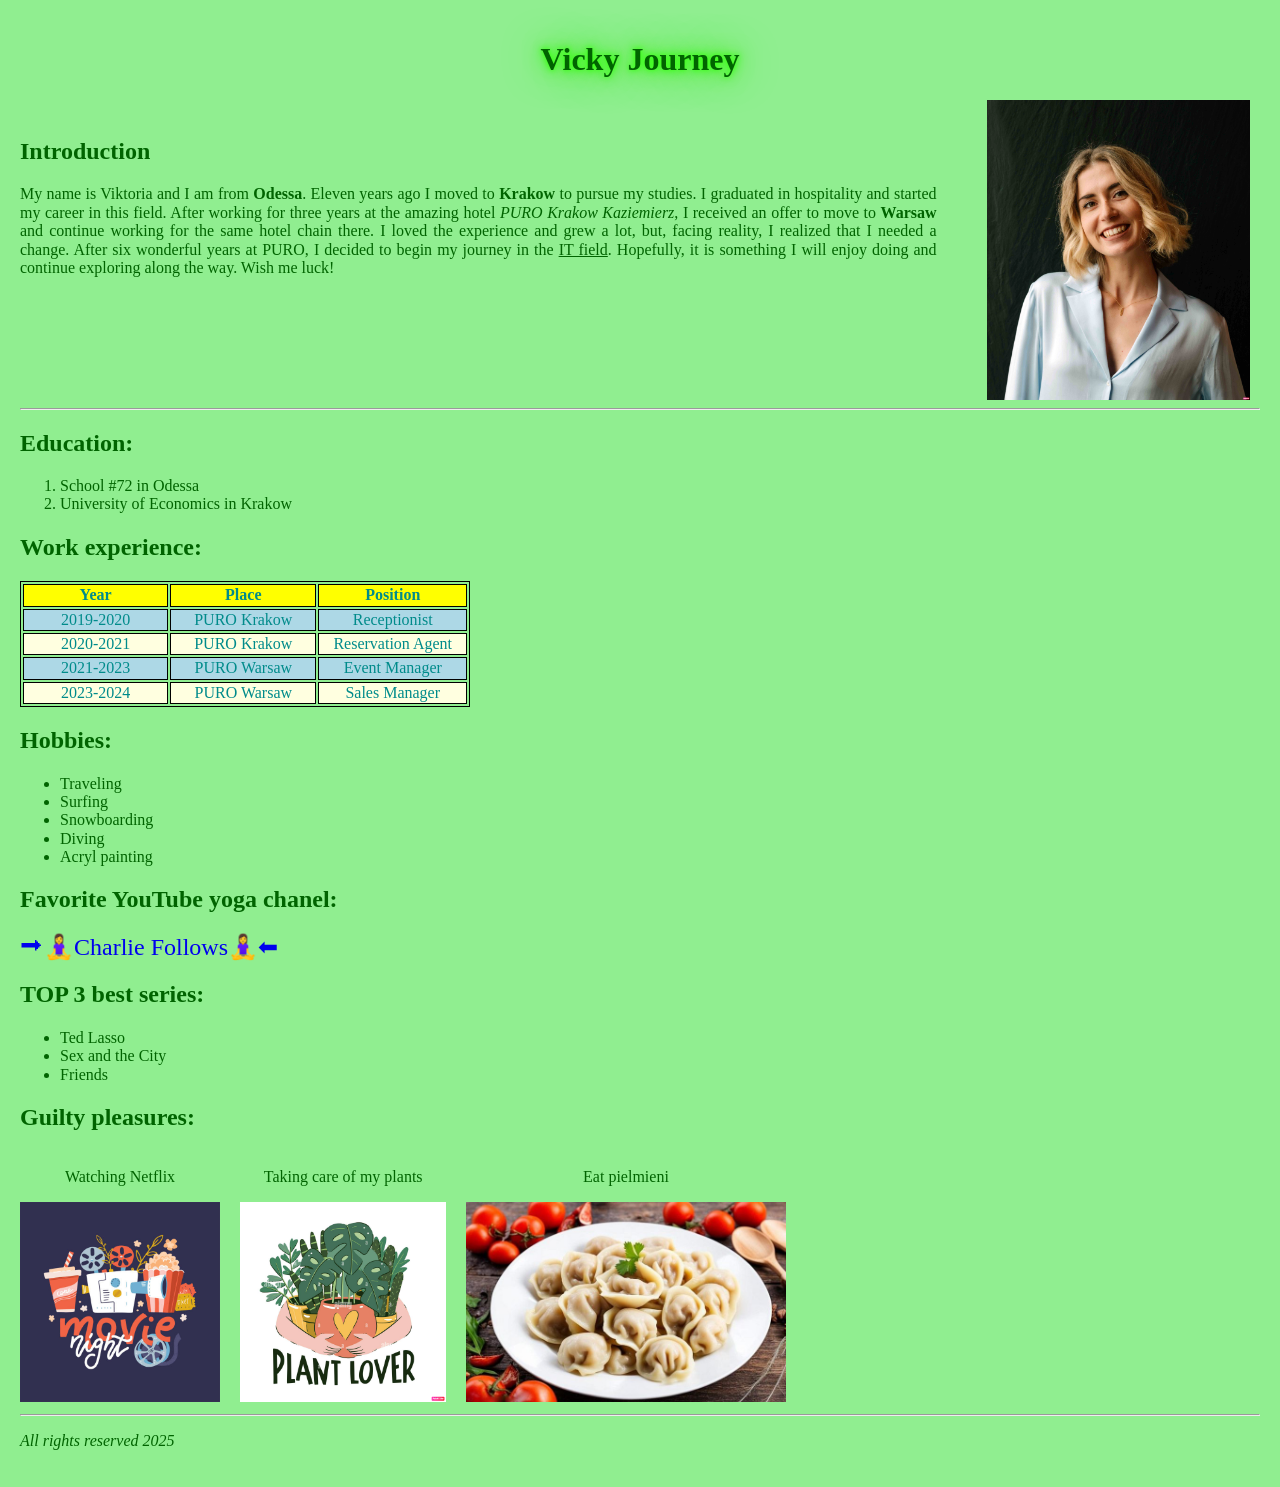
<file: lesson_2/index.html>
<!DOCTYPE html>
<html lang="en">
  <head>
    <meta charset="UTF-8" />
    <meta name="viewport" content="width=device-width, initial-scale=1.0" />
    <title>Vicky Journey</title>
    <link rel="stylesheet" href="./css/normalize.css" />
    <link rel="stylesheet" href="./css/styles.css" />
    <link rel="icon" href="images/star1.jpg" type="image/x-icon" />
  </head>
  <body>
    <header>
      <h1>Vicky Journey</h1>
    </header>
    <main>
      <div class="intro">
        <section>
          <br />
          <h2>Introduction</h2>
          <p>
            My name is Viktoria and I am from <b>Odessa</b>. Eleven years ago I
            moved to <b>Krakow</b> to pursue my studies. I graduated in
            hospitality and started my career in this field. After working for
            three years at the amazing hotel <em>PURO Krakow Kaziemierz</em>, I
            received an offer to move to <b>Warsaw</b> and continue working for
            the same hotel chain there. I loved the experience and grew a lot,
            but, facing reality, I realized that I needed a change. After six
            wonderful years at PURO, I decided to begin my journey in the
            <u>IT field</u>. Hopefully, it is something I will enjoy doing and
            continue exploring along the way. Wish me luck!
          </p>
        </section>
        <img src="images/vicky.jpg" alt="Vicky" />
        <br />
      </div>
      <hr />
      <section>
        <h2>Education:</h2>
        <ol>
          <li>School #72 in Odessa</li>
          <li>University of Economics in Krakow</li>
        </ol>
      </section>

      <section>
        <h2>Work experience:</h2>
        <table>
          <thead id="tab-header">
            <th>Year</th>
            <th>Place</th>
            <th>Position</th>
          </thead>
          <tbody>
            <tr>
              <td>2019-2020</td>
              <td>PURO Krakow</td>
              <td>Receptionist</td>
            </tr>
            <tr>
              <td>2020-2021</td>
              <td>PURO Krakow</td>
              <td>Reservation Agent</td>
            </tr>
            <tr>
              <td>2021-2023</td>
              <td>PURO Warsaw</td>
              <td>Event Manager</td>
            </tr>
            <tr>
              <td>2023-2024</td>
              <td>PURO Warsaw</td>
              <td>Sales Manager</td>
            </tr>
          </tbody>
        </table>
      </section>
      <section>
        <h2>Hobbies:</h2>
        <ul>
          <li>Traveling</li>
          <li>Surfing</li>
          <li>Snowboarding</li>
          <li>Diving</li>
          <li>Acryl painting</li>
        </ul>
      </section>

      <section>
        <h2>Favorite YouTube yoga chanel:</h2>
        <a
          href="https://www.youtube.com/@CharlieFollows"
          class="yoga"
          target="_blank"
          >⮕🧘‍♀️Charlie Follows🧘‍♀️⬅</a
        >
      </section>

      <section>
        <h2>TOP 3 best series:</h2>
        <ul>
          <li>Ted Lasso</li>
          <li>Sex and the City</li>
          <li>Friends</li>
        </ul>
      </section>

      <section>
        <h2>Guilty pleasures:</h2>
        <div class="container">
          <div>
            <p>Watching Netflix</p>
            <img src="images/movie.jpg" alt="Movie" />
          </div>
          <div>
            <p>Taking care of my plants</p>
            <img src="images/plant.jpg" alt="Plant" />
          </div>
          <div>
            <p>Eat pielmieni</p>
            <img src="images/pielmieni.jpg" alt="Pielmieni" />
          </div>
        </div>
      </section>
    </main>
    <footer>
      <hr />
      <p><em>All rights reserved 2025</em></p>
    </footer>
  </body>
</html>
</file>
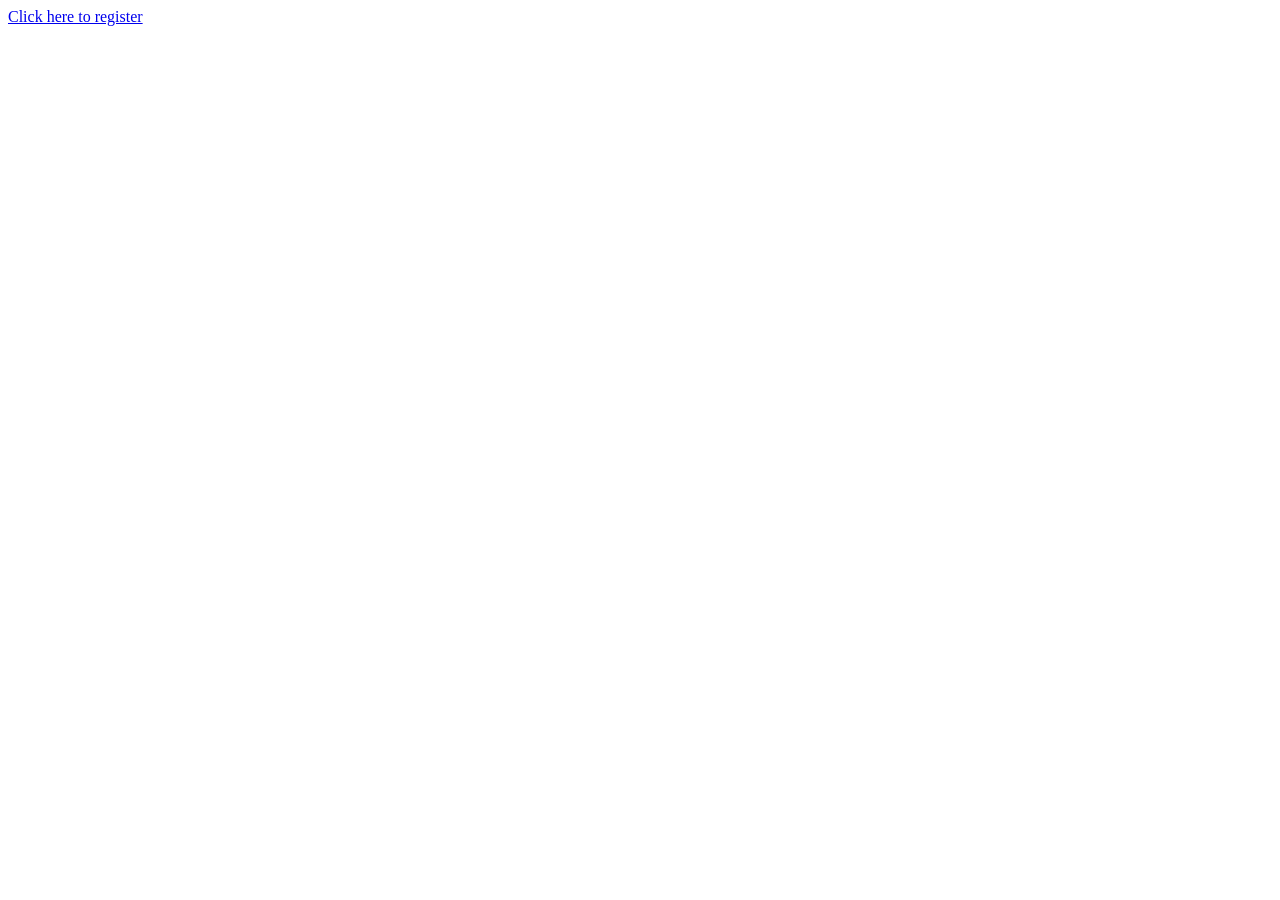
<file: lesson_3/index.html>
<!DOCTYPE html>
<html lang="en">
<head>
    <meta charset="UTF-8">
    <meta name="viewport" content="width=device-width, initial-scale=1.0">
    <title>Document</title>
</head>
<body>
    <a href="register.html">Click here to register</a>
</body>
</html>
</file>
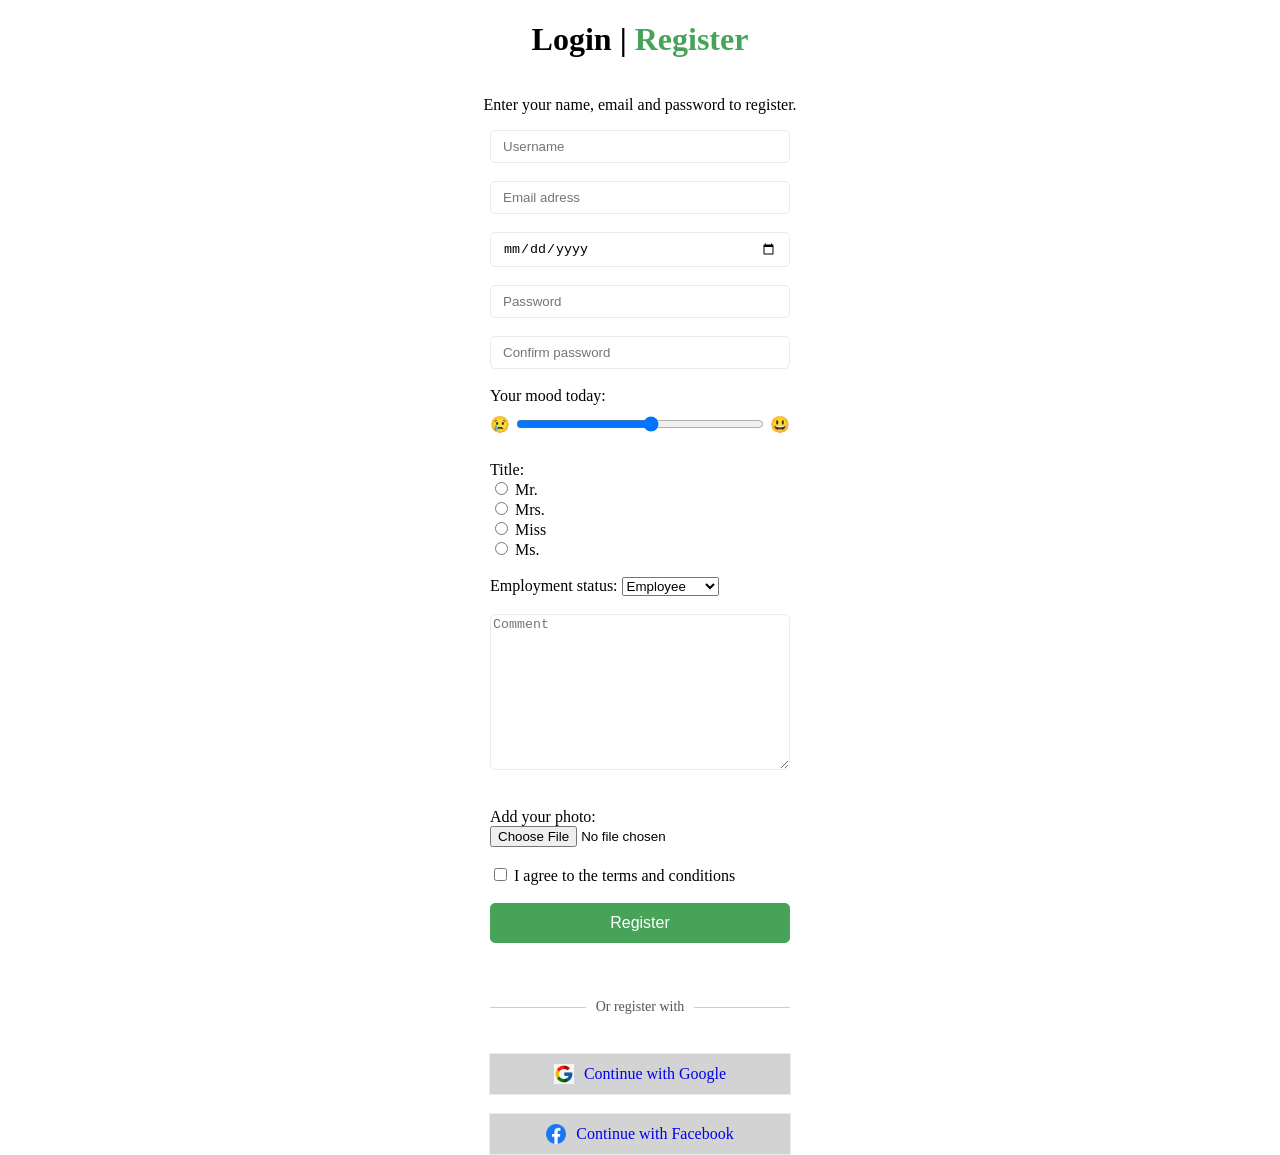
<file: lesson_3/creativity.html>
<!DOCTYPE html>
<html lang="en">
  <head>
    <meta charset="UTF-8" />
    <meta name="viewport" content="width=device-width, initial-scale=1.0" />
    <title>Creativity Greenshop</title>
    <style>
      .button {
        width: 300px;
        background: #46a358;
        color: #fff;
        border: 1px solid #46a358;
        padding: 10px;
        text-align: center;
        font-size: 16px;
        border-radius: 5px;
        cursor: pointer;
      }

      .button:hover {
        background: #fff;
        color: #46a358;
      }

      .social-login {
        display: flex;
        justify-content: center;
        align-items: center;
        text-align: center;
        width: 300px;
        height: 40px;
        border: 1px solid #eaeaea;
        text-decoration: none;
        gap: 10px;
        transition: 0.2s;
        background-color: lightgrey;
      }

      .social-login:hover {
        box-shadow: 4px 4px 4px rgb(0, 0, 0, 0.42);
      }

      .text-input {
        border: 1px solid #eaeaea;
        border-radius: 5px;
        box-sizing: border-box;
        padding: 8px 12px;
        display: inline-block;
        width: 300px;
      }
      .radio-container {
        display: flex;
        gap: 10px;
        justify-content: space-between;
      }
      .line-container {
        display: flex;
        width: 300px;
        align-items: center;
        justify-content: center;
        margin: 20px 0;
        gap: 10px;
      }

      .line {
        flex-grow: 1;
        height: 1px;
        background-color: #ccc;
      }

      .text {
        color: #555;
        font-size: 14px;
        white-space: nowrap;
      }

      .textarea {
        border: 1px solid #eaeaea;
        border-radius: 5px;
        box-sizing: border-box;
        margin-bottom: 20px;
        display: block;
        width: 300px;
      }

      .sign-form {
        display: flex;
        flex-direction: column;
        gap: 18px;
        width: 300px;
      }

      .sign-form > * {
        display: block;
      }

      .block-label {
        display: block;
      }

      .mood-container {
        display: flex;
        gap: 4px;
        justify-content: space-between;
        align-items: center;
        width: 300px;
      }

      body {
        display: flex;
        flex-direction: column;
        justify-content: center;
        align-items: center;
        margin: 0;
      }
    </style>
  </head>

  <body>
    <h1>Login | <span style="color: #46a358">Register</span></h1>
    <p>Enter your name, email and password to register.</p>
    <form
      class="sign-form"
      action="/submit"
      method="post"
      enctype="multipart/form-data"
    >
      <input
        class="text-input"
        type="text"
        name="username"
        placeholder="Username"
        required
      />

      <input
        class="text-input"
        type="email"
        name="email"
        placeholder="Email adress"
        required
      />

      <input
        class="text-input"
        type="date"
        name="birthday"
        placeholder="Birthday"
      />

      <input
        class="text-input"
        type="password"
        name="password"
        placeholder="Password"
        minlength="6"
        required
      />

      <input
        class="text-input"
        type="password"
        name="password2"
        placeholder="Confirm password"
        minlength="6"
        required
      />

      <div>
        <label class="block-p" for="mood">Your mood today:</label>

        <div class="mood-container">
          <div>😢</div>
          <input
            class="text-input"
            type="range"
            name="mood"
            min="1"
            max="10"
            step="1"
            required
          />
          <div>😃</div>
        </div>
      </div>

      <div class="radio-container">
        <label>Title:</label>
        <div>
          <input type="radio" id="mr" name="title" value="mr" />
          <label for="mr">Mr.</label>
        </div>

        <div>
          <input type="radio" id="mrs" name="title" value="mrs" />
          <label for="mrs">Mrs.</label>
        </div>

        <div>
          <input type="radio" id="miss" name="title" value="miss" />
          <label for="miss">Miss</label>
        </div>

        <div>
          <input type="radio" id="ms" name="title" value="ms" />
          <label for="ms">Ms.</label>
        </div>
      </div>

      <div>
        <label for="employment-status">Employment status:</label>
        <select class="employment-select" id="employment-status">
          <option value="employee">Employee</option>
          <option value="student">Student</option>
          <option value="retired">Retired</option>
          <option value="unemployed">Unemployed</option>
          <option value="other">Other</option>
        </select>
      </div>

      <textarea
        class="textarea"
        name="comment"
        id="comment"
        cols="30"
        rows="10"
        placeholder="Comment"
      ></textarea>

      <div>
        <label for="file">Add your photo:</label>
        <input
          type="file"
          name="file"
          id="file"
          accept="image/jpg, image/png"
        />
      </div>

      <div>
        <input id="terms" type="checkbox" name="terms" required />
        <label for="terms">I agree to the terms and conditions</label>
      </div>

      <input type="submit" value="Register" class="button" /> <br />
    </form>

    <div class="line-container">
      <div class="line"></div>
      <div class="text">Or register with</div>
      <div class="line"></div>
    </div>
    <br />

    <a
      href="https://accounts.google.com/v3/signin/identifier?continue=https%3A%2F%2Fwww.google.com%3Fhl%3Den-US&ec=GAlA8wE&hl=en&flowName=GlifWebSignIn&flowEntry=AddSession&dsh=S1026194719%3A1737368776290763&ddm=1"
      class="social-login"
    >
      <img src="images/google.png" alt="Google" width="20px" />
      <span>Continue with Google</span>
    </a>

    <br />
    <a
      href="https://www.facebook.com/?stype=lo&flo=1&deoia=1&jlou=AfdQghgY5SWCUBn0Og3CLkUw1HhWBTmbUz0ekbpreaizmR4D9KgtLE_JLjmIzaIsrWL3khHMWNvDr-pJELdbCVt8DA3V8O_tf_uccdeDTvy9_g&smuh=23978&lh=Ac-Gnj9nJ4ftrZj0yNY"
      class="social-login"
    >
      <img src="images/fb.png" alt="Facebook" width="20px" />
      <span>Continue with Facebook</span>
    </a>
  </body>
</html>
</file>
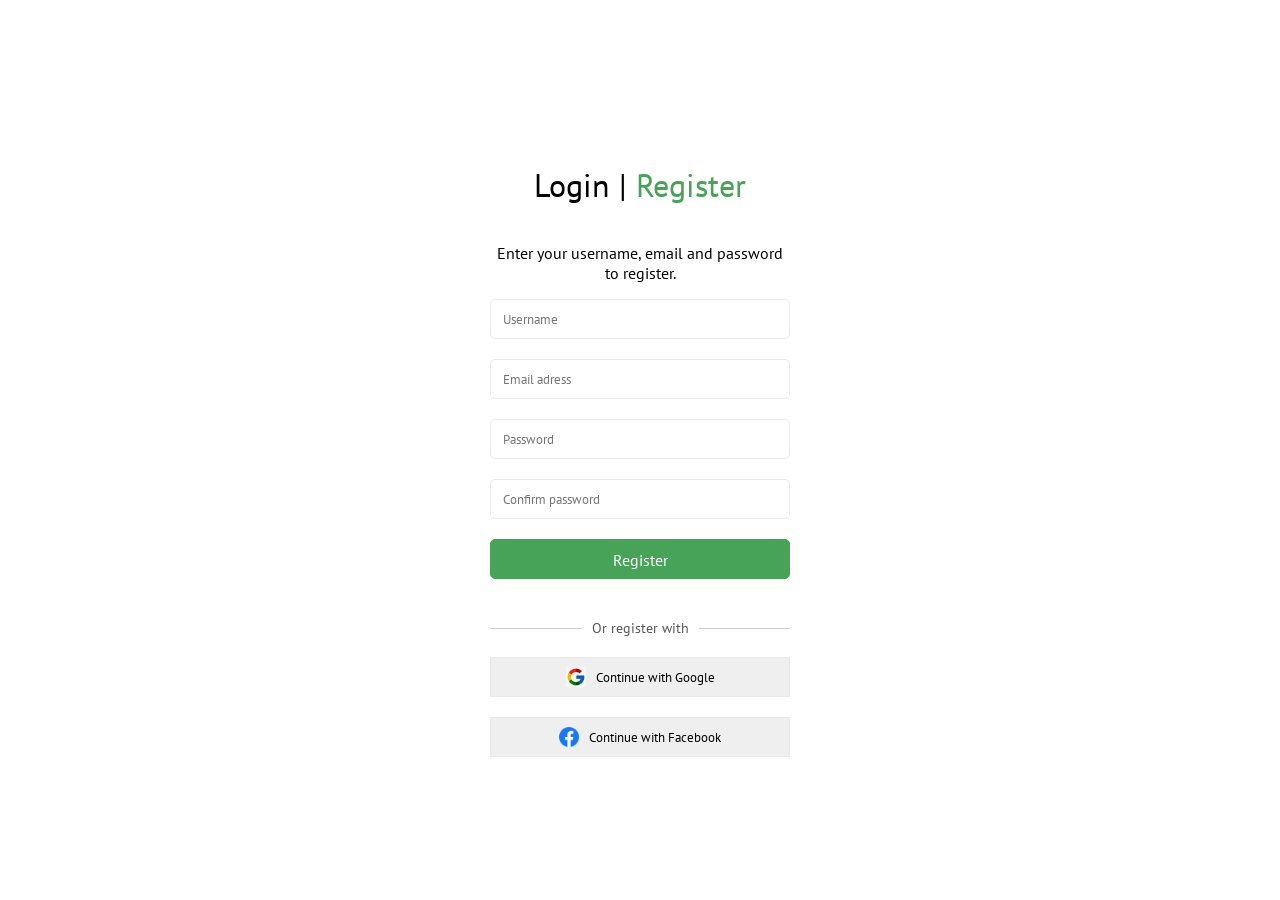
<file: lesson_3/register.html>
<!DOCTYPE html>
<html lang="en">
  <head>
    <meta charset="UTF-8" />
    <meta name="viewport" content="width=device-width, initial-scale=1.0" />
    <title>Greenshop Register</title>
    <link rel="preconnect" href="https://fonts.googleapis.com" />
    <link rel="preconnect" href="https://fonts.gstatic.com" crossorigin />
    <link
      href="https://fonts.googleapis.com/css2?family=PT+Sans:ital,wght@0,400;0,700;1,400;1,700&display=swap"
      rel="stylesheet"
    />
    <style>
      * {
        font-family: "PT Sans", serif;
        font-weight: 400;
        font-style: normal;
      }

      a {
        text-decoration: none;
      }
      .button {
        width: 300px;
        background: #46a358;
        color: #fff;
        border: 1px solid #46a358;
        padding: 10px;
        text-align: center;
        font-size: 16px;
        border-radius: 5px;
        cursor: pointer;
      }

      .button:hover {
        background: #fff;
        color: #46a358;
      }

      .social-login {
        display: flex;
        justify-content: center;
        align-items: center;
        text-align: center;
        width: 300px;
        height: 40px;
        border: 1px solid #eaeaea;
        text-decoration: none;
        gap: 10px;
        transition: 0.2s;
      }

      .social-login:hover {
        box-shadow: 4px 4px 4px rgb(0, 0, 0, 0.42);
      }

      input {
        border: 1px solid #eaeaea;
        border-radius: 5px;
        box-sizing: border-box;
        height: 40px;
        padding: 0 12px;
        margin-bottom: 20px;
        display: inline-block;
        width: 300px;
      }

      .line-container {
        display: grid;
        grid-template-columns: 1fr auto 1fr;
        align-items: center;
        width: 300px;
        justify-content: center;
        margin: 20px 0;
      }

      .line {
        height: 1px;
        background-color: #ccc;
      }

      .text {
        margin: 0 10px;
        color: #555;
        font-size: 14px;
      }

      body {
        display: flex;
        margin-top: auto;
        text-align: center;
        flex-direction: column;
        justify-content: center;
        align-items: center;
        height: 100vh;
        margin: 0;
      }

      .subtitle {
        text-align: center;
        word-break: break-word;
        width: 300px;
      }
    </style>
  </head>

  <body>
    <h1>Login | <span style="color: #46a358">Register</span></h1>
    <p class="subtitle">Enter your username, email and password to register.</p>
    <form action="/submit" method="post">
      <input type="text" name="username" placeholder="Username" required />
      <br />
      <input type="email" name="email" placeholder="Email adress" required />
      <br />
      <input
        type="password"
        name="password"
        placeholder="Password"
        minlength="6"
        required
      />
      <br />
      <input
        type="password"
        name="password2"
        placeholder="Confirm password"
        minlength="6"
        required
      />
      <br />
      <input type="submit" value="Register" class="button" /> <br />
    </form>

    <div class="line-container">
      <div class="line"></div>
      <div class="text">Or register with</div>
      <div class="line"></div>
    </div>

    <button type="button" class="social-login">
      <img src="images/google.png" alt="Google" width="20px" />
      <span>Continue with Google</span>
    </button>

    <br />
    <button type="button" class="social-login">
      <img src="images/fb.png" alt="Facebook" width="20px" />
      <span>Continue with Facebook</span>
    </button>
  </body>
</html>
</file>
<file: lesson_2/css/styles.css>
body {
    background-color: lightgreen; 
    color: darkgreen;
    padding: 20px; 
}

h1 {
    color: darkgreen;
    text-shadow: 0 0 5px #39ff14, 0 0 10px #39ff14, 0 0 20px #39ff14, 0 0 40px #39ff14;
    text-align: center; 
}

div section {
    text-align: justify;
    margin-right: 40px;
}

table {
    width: 450px;
}

table,
th,
td {
    border: 1px solid #000;
}

th {
    width: 150px;
}

tr {
    background-color: lightyellow;
    color: darkcyan;
    text-align: center;
}

/* Use of pseudo-class selector */
tbody tr:nth-child(odd) {
    background-color: lightblue;
}

/* Use of id selector */
#tab-header th {
    background-color: yellow;
}

.intro {
    display: flex;
    gap: 10px;
}

.intro img {
    height: 300px;
}

.container {
    display: flex;
    gap: 20px;
}

.container p {
    text-align: center;
}

.container img {
    height: 200px;
}

.yoga {
    text-decoration: none;
    font-size: 24px;
}
</file>
